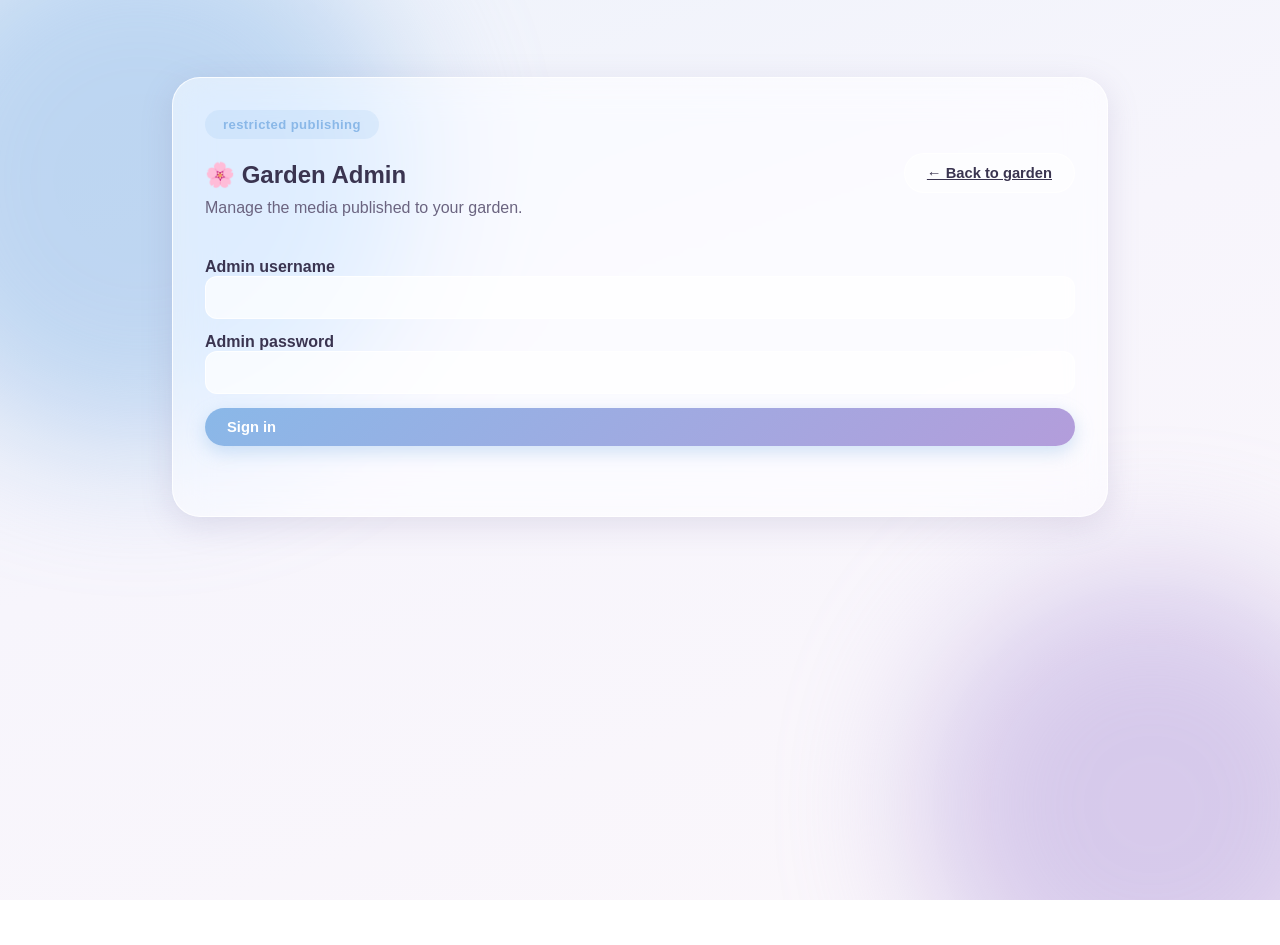
<file: admin/index.html>
<!doctype html>
<html lang="en">
<head>
<meta charset="utf-8">
<meta name="viewport" content="width=device-width,initial-scale=1">
<title>Garden Admin · Mahiru Memory Garden</title>
<link rel="stylesheet" href="../style.css">

<style>
.admin-wrap{width:min(1000px,calc(100% - 28px));margin:5vh auto 4rem}
.admin-card{padding:clamp(18px,4vw,32px);margin-bottom:20px}
.admin-card h1{margin-bottom:.35rem}
.admin-form{display:grid;gap:14px;margin-top:22px}
.admin-form label{font-weight:800}
.admin-form input,.admin-form textarea,.admin-form select{
 width:100%;padding:13px 14px;border:1px solid var(--glass-border);
 border-radius:12px;background:var(--glass-bg-strong);color:var(--ink)
}
.admin-form input[type=file]{padding:10px}
.admin-grid{display:grid;grid-template-columns:1fr 1fr;gap:14px}
.admin-status{min-height:24px;color:var(--ink-soft);overflow-wrap:anywhere}
.admin-panel[hidden],#loginPanel[hidden],#explorerPanel[hidden]{display:none}
.admin-top{display:flex;justify-content:space-between;align-items:center;gap:12px;flex-wrap:wrap}
.admin-foot{margin-top:20px;font-size:.9rem;color:var(--ink-soft)}
.explorer-toolbar{display:flex;gap:10px;align-items:center;flex-wrap:wrap;margin:18px 0}
.explorer-toolbar select{padding:10px;border-radius:10px;max-width:100%;background:var(--glass-bg-strong);color:var(--ink);border:1px solid var(--glass-border)}
.media-grid{display:grid;grid-template-columns:repeat(auto-fill,minmax(175px,1fr));gap:14px}
.media-card{min-width:0;padding:10px;border:1px solid var(--glass-border);border-radius:14px;background:var(--glass-bg-strong)}
.media-preview{width:100%;aspect-ratio:1/1;object-fit:cover;display:block;border-radius:9px;background:var(--glass-bg)}
.media-preview img{width:100%;height:100%;object-fit:cover;border-radius:9px}
.media-preview audio{width:100%;max-width:100%}
.media-details h3{font-size:1rem;overflow-wrap:anywhere;margin:10px 0 4px}
.media-details p{font-size:.85rem;color:var(--ink-soft);overflow-wrap:anywhere;margin:4px 0}
.media-actions{display:flex;gap:8px;flex-wrap:wrap;margin-top:10px}
.media-actions .btn{padding:8px 10px}
.media-actions a{color:var(--ink)}
.media-empty{padding:20px 0;color:var(--ink-soft)}
.danger-btn{border:1px solid #c44;color:#c44;background:transparent;border-radius:10px;cursor:pointer;padding:8px 10px}
.danger-btn:disabled{opacity:.5;cursor:wait}
@media(max-width:560px){
 .admin-grid{grid-template-columns:1fr}
 .admin-wrap{margin-top:20px}
 .media-grid{grid-template-columns:repeat(2,minmax(0,1fr))}
}
</style>
</head>

<body>
<div class="sky" aria-hidden="true">
 <div class="sky-glow sky-glow--one"></div>
 <div class="sky-glow sky-glow--two"></div>
</div>

<main class="admin-wrap">
<section class="glass admin-card">
 <div class="admin-top">
  <div>
   <div class="hero-badge">restricted publishing</div>
   <h1>🌸 Garden Admin</h1>
   <p>Manage the media published to your garden.</p>
  </div>
  <a class="btn btn-ghost" href="../">← Back to garden</a>
 </div>

 <div id="loginPanel">
  <form id="loginForm" class="admin-form">
   <label>Admin username
    <input id="username" autocomplete="username" required maxlength="80">
   </label>
   <label>Admin password
    <input id="password" type="password" autocomplete="current-password" required>
   </label>
   <button class="btn btn-primary" type="submit">Sign in</button>
   <div id="loginStatus" class="admin-status" role="status" aria-live="polite"></div>
  </form>
 </div>

 <div id="adminPanel" class="admin-panel" hidden>
  <div class="admin-top">
   <h2>Publish media</h2>
   <button id="logoutBtn" class="btn btn-ghost" type="button">Sign out</button>
  </div>

  <form id="uploadForm" class="admin-form">
   <div>
    <label for="mediaType">Media type</label>
    <select id="mediaType">
     <option value="images">Images</option>
     <option value="tracks">Music tracks</option>
    </select>
   </div>

   <div>
    <label for="files">Choose files</label>
    <input id="files" type="file" multiple required accept="image/*">
   </div>

   <div class="admin-grid">
    <label>Category (optional)
     <input id="category" maxlength="80" placeholder="Wallpapers, fan art…">
    </label>
    <label>Tags (optional)
     <input id="tags" maxlength="300" placeholder="mahiru, winter, episode 1">
    </label>
   </div>

   <button class="btn btn-primary" type="submit">Upload to garden</button>
   <div id="uploadStatus" class="admin-status" role="status" aria-live="polite"></div>
  </form>

  <p class="admin-foot">Admin access is required for publishing and deleting media.</p>
 </div>
</section>

<section id="explorerPanel" class="glass admin-card" hidden>
 <div class="admin-top">
  <div>
   <h2>🖼️ Media Explorer</h2>
   <p>Browse uploaded images and music stored in the garden.</p>
  </div>
  <button id="refreshMediaBtn" class="btn btn-ghost" type="button">↻ Refresh</button>
 </div>

 <div class="explorer-toolbar">
  <label for="mediaFilter">Show:</label>
  <select id="mediaFilter">
   <option value="all">All media</option>
   <option value="images">Images</option>
   <option value="audio">Music</option>
  </select>
  <span id="mediaCount" class="media-meta">0 items</span>
 </div>

 <div id="mediaStatus" class="admin-status" role="status" aria-live="polite"></div>
 <div id="mediaGrid" class="media-grid"></div>
 <p id="mediaEmpty" class="media-empty" hidden>No media found for this filter.</p>

 <p class="admin-foot">Deleting removes the selected item from backend storage. This cannot be undone.</p>
</section>
</main>

<script src="../config.js"></script>
<script src="admin.js"></script>
</body>
</html>
</file>
<file: style.css>
/* ==========================================================================
   Mahiru Memory Garden — Stylesheet
   Soft White / Sky Blue / Light Purple glassmorphism, anime-inspired
   ========================================================================== */

:root {
  --bg-0: #eef3fb;
  --bg-1: #f7f5fc;
  --bg-2: #fbf7fb;
  --ink: #3a3450;
  --ink-soft: #6b6480;
  --ink-faint: #a29cb8;
  --sky: #8ab8e8;
  --purple: #b39ddb;
  --pink: #f0a8c4;
  --accent: #8ab8e8;
  --accent-rgb: 138, 184, 232;
  --glass-bg: rgba(255, 255, 255, 0.55);
  --glass-bg-strong: rgba(255, 255, 255, 0.72);
  --glass-border: rgba(255, 255, 255, 0.8);
  --glass-shadow: 0 8px 32px rgba(120, 110, 160, 0.18);
  --radius-lg: 28px;
  --radius-md: 18px;
  --radius-sm: 12px;
  --blur: 18px;
  --anim-speed: 1;
  --ease: cubic-bezier(0.22, 1, 0.36, 1);
  --font-display: 'Quicksand', 'Segoe UI', sans-serif;
  --font-body: 'Nunito', 'Segoe UI', sans-serif;
}

[data-theme="dark"] {
  --bg-0: #14131f;
  --bg-1: #191826;
  --bg-2: #1d1b2c;
  --ink: #f1eefc;
  --ink-soft: #c6c1dc;
  --ink-faint: #837ba0;
  --glass-bg: rgba(30, 27, 46, 0.55);
  --glass-bg-strong: rgba(35, 32, 53, 0.75);
  --glass-border: rgba(255, 255, 255, 0.12);
  --glass-shadow: 0 8px 32px rgba(0, 0, 0, 0.4);
}

* { box-sizing: border-box; }
html { scroll-behavior: smooth; }

body {
  margin: 0;
  font-family: var(--font-body);
  color: var(--ink);
  background: linear-gradient(160deg, var(--bg-0), var(--bg-1) 45%, var(--bg-2));
  background-attachment: fixed;
  min-height: 100vh;
  overflow-x: hidden;
  transition: background 0.6s var(--ease), color 0.4s var(--ease);
}

h1, h2, h3, h4 { font-family: var(--font-display); font-weight: 700; margin: 0 0 0.4em; color: var(--ink); }
p { line-height: 1.6; color: var(--ink-soft); margin: 0 0 1em; }
a { color: inherit; }
button, input, select, textarea { font-family: var(--font-body); }
:focus-visible { outline: 2px solid var(--accent); outline-offset: 2px; }

/* ---------- Glass utility ---------- */
.glass {
  background: var(--glass-bg);
  border: 1px solid var(--glass-border);
  border-radius: var(--radius-lg);
  backdrop-filter: blur(var(--blur)) saturate(140%);
  -webkit-backdrop-filter: blur(var(--blur)) saturate(140%);
  box-shadow: var(--glass-shadow);
}

/* ---------- Ambient background layers ---------- */
.sky { position: fixed; inset: 0; z-index: -3; overflow: hidden; }
.sky-glow {
  position: absolute; border-radius: 50%; filter: blur(70px); opacity: 0.5;
  animation: driftGlow calc(24s / var(--anim-speed)) ease-in-out infinite alternate;
}
.sky-glow--one { width: 42vw; height: 42vw; top: -10%; left: -10%; background: var(--sky); }
.sky-glow--two { width: 36vw; height: 36vw; bottom: -15%; right: -8%; background: var(--purple); animation-delay: -6s; }
.sky-glow--three { width: 26vw; height: 26vw; top: 40%; left: 55%; background: var(--pink); animation-delay: -12s; }

@keyframes driftGlow {
  0% { transform: translate(0, 0) scale(1); }
  100% { transform: translate(6%, 4%) scale(1.12); }
}

#sakuraCanvas { position: fixed; inset: 0; z-index: 5; pointer-events: none; opacity: 0.95; }

.particle-field { position: fixed; inset: 0; z-index: -2; pointer-events: none; overflow: hidden; }
.particle {
  position: absolute; border-radius: 50%; background: rgba(255,255,255,0.5);
  animation: floatUp linear infinite;
}
@keyframes floatUp {
  0% { transform: translateY(10vh) translateX(0); opacity: 0; }
  10% { opacity: 0.7; }
  90% { opacity: 0.5; }
  100% { transform: translateY(-110vh) translateX(20px); opacity: 0; }
}

/* ==========================================================================
   Top navigation
   ========================================================================== */
.topbar {
  position: sticky; top: 0; z-index: 40;
  display: flex; align-items: center; gap: 24px;
  padding: 14px 32px;
  background: var(--glass-bg-strong);
  backdrop-filter: blur(20px) saturate(150%);
  -webkit-backdrop-filter: blur(20px) saturate(150%);
  border-bottom: 1px solid var(--glass-border);
}

.brand { display: flex; align-items: center; gap: 8px; background: none; border: none; cursor: pointer; padding: 4px; }
.brand-mark { font-size: 1.5rem; color: var(--accent); animation: spinPetal calc(6s / var(--anim-speed)) linear infinite; display: inline-block; }
@keyframes spinPetal { from { transform: rotate(0deg); } to { transform: rotate(360deg); } }
.brand-text { font-family: var(--font-display); font-weight: 700; font-size: 1.15rem; color: var(--ink); }
.brand-text em { font-style: normal; color: var(--accent); }

.tabs { display: flex; gap: 4px; flex: 1; }
.tab {
  background: none; border: none; padding: 9px 16px; border-radius: 999px;
  color: var(--ink-soft); font-weight: 600; font-size: 0.92rem; cursor: pointer;
  transition: all 0.25s var(--ease);
  white-space: nowrap;
}
.tab:hover { background: rgba(var(--accent-rgb), 0.14); color: var(--ink); }
.tab.active { background: var(--accent); color: #fff; box-shadow: 0 4px 14px rgba(var(--accent-rgb), 0.4); }

.topbar-actions { display: flex; align-items: center; gap: 10px; }
.search-wrap { position: relative; }
.search-wrap input {
  border: 1px solid var(--glass-border); background: rgba(255,255,255,0.5);
  border-radius: 999px; padding: 9px 16px 9px 34px; width: 220px; font-size: 0.88rem;
  color: var(--ink);
}
[data-theme="dark"] .search-wrap input { background: rgba(255,255,255,0.06); }
.search-icon { position: absolute; left: 12px; top: 50%; transform: translateY(-50%); color: var(--ink-faint); }

.icon-btn {
  width: 38px; height: 38px; border-radius: 50%; border: 1px solid var(--glass-border);
  background: rgba(255,255,255,0.5); color: var(--ink); font-size: 1rem; cursor: pointer;
  display: flex; align-items: center; justify-content: center;
  transition: transform 0.2s var(--ease), background 0.2s;
}
.icon-btn:hover { transform: scale(1.08); background: var(--accent); color: #fff; }
.icon-btn-lg { width: 52px; height: 52px; font-size: 1.3rem; }

.hamburger { display: none; background: none; border: none; font-size: 1.4rem; cursor: pointer; color: var(--ink); }

.mobile-drawer {
  display: none; flex-direction: column; position: fixed; top: 62px; right: 12px; z-index: 50;
  background: var(--glass-bg-strong); backdrop-filter: blur(20px); border: 1px solid var(--glass-border);
  border-radius: var(--radius-md); padding: 10px; gap: 4px; box-shadow: var(--glass-shadow);
  transform: translateY(-10px); opacity: 0; pointer-events: none; transition: all 0.25s var(--ease);
}
.mobile-drawer.open { transform: translateY(0); opacity: 1; pointer-events: auto; }
.mobile-drawer .tab { text-align: left; }

/* ==========================================================================
   Pages
   ========================================================================== */
main { position: relative; z-index: 1; max-width: 1280px; margin: 0 auto; padding: 32px; }
.page { display: none; animation: pageIn calc(0.5s / var(--anim-speed)) var(--ease); }
.page.active { display: block; }
@keyframes pageIn { from { opacity: 0; transform: translateY(14px); } to { opacity: 1; transform: translateY(0); } }

.page-head { display: flex; align-items: center; justify-content: space-between; margin-bottom: 24px; flex-wrap: wrap; gap: 12px; }
.page-head h1 { font-size: 2rem; }

/* ---------- Hero ---------- */
.hero { text-align: center; padding: 72px 16px 48px; max-width: 820px; margin: 0 auto; }
.hero-badge {
  display: inline-block; padding: 7px 18px; border-radius: 999px; font-size: 0.82rem; font-weight: 600;
  background: rgba(var(--accent-rgb), 0.16); color: var(--accent); margin-bottom: 22px;
  letter-spacing: 0.03em;
  animation: fadeSlideDown calc(0.8s / var(--anim-speed)) var(--ease);
}
.hero-title {
  font-size: clamp(2.2rem, 5vw, 3.6rem); line-height: 1.15; margin-bottom: 20px;
  animation: fadeSlideUp calc(0.9s / var(--anim-speed)) var(--ease);
}
.accent-word {
  background: linear-gradient(120deg, var(--sky), var(--purple), var(--pink));
  background-size: 200% auto; -webkit-background-clip: text; background-clip: text; color: transparent;
  animation: gradientShift calc(6s / var(--anim-speed)) ease-in-out infinite;
}
@keyframes gradientShift { 0%,100% { background-position: 0% 50%; } 50% { background-position: 100% 50%; } }

.hero-sub { font-size: 1.05rem; max-width: 560px; margin: 0 auto 32px; animation: fadeSlideUp calc(1.1s / var(--anim-speed)) var(--ease); }
.hero-actions { display: flex; gap: 14px; justify-content: center; flex-wrap: wrap; margin-bottom: 44px; animation: fadeSlideUp calc(1.3s / var(--anim-speed)) var(--ease); }

.hero-stats { display: flex; gap: 14px; justify-content: center; flex-wrap: wrap; }
.hero-stat { padding: 16px 26px; border-radius: var(--radius-md); min-width: 110px; text-align: center; }
.hs-num { display: block; font-family: var(--font-display); font-size: 1.6rem; font-weight: 700; color: var(--accent); }
.hs-label { font-size: 0.78rem; color: var(--ink-soft); text-transform: uppercase; letter-spacing: 0.05em; }

@keyframes fadeSlideDown { from { opacity: 0; transform: translateY(-16px);} to { opacity: 1; transform: translateY(0);} }
@keyframes fadeSlideUp { from { opacity: 0; transform: translateY(16px);} to { opacity: 1; transform: translateY(0);} }

/* ---------- Buttons ---------- */
.btn {
  border: none; cursor: pointer; font-weight: 700; border-radius: 999px; padding: 11px 22px;
  font-size: 0.92rem; display: inline-flex; align-items: center; gap: 8px; position: relative; overflow: hidden;
  transition: transform 0.2s var(--ease), box-shadow 0.2s var(--ease), background 0.2s;
}
.btn:active { transform: scale(0.96); }
.btn-primary { background: linear-gradient(135deg, var(--sky), var(--purple)); color: #fff; box-shadow: 0 6px 18px rgba(var(--accent-rgb), 0.4); }
.btn-primary:hover { box-shadow: 0 8px 24px rgba(var(--accent-rgb), 0.55); transform: translateY(-2px); }
.btn-ghost { background: rgba(255,255,255,0.5); color: var(--ink); border: 1px solid var(--glass-border); }
[data-theme="dark"] .btn-ghost { background: rgba(255,255,255,0.08); }
.btn-ghost:hover { background: rgba(var(--accent-rgb), 0.16); }
.btn-text { background: none; color: var(--accent); padding: 6px 8px; }
.btn-danger { background: #f47c8c; color: #fff; }
.btn-danger:hover { background: #e85f72; }
.btn-lg { padding: 15px 30px; font-size: 1rem; }
.btn-icon { font-size: 1rem; }

.ripple { }
.ripple .ripple-circle {
  position: absolute; border-radius: 50%; background: rgba(255,255,255,0.6);
  transform: scale(0); animation: rippleAnim 0.6s ease-out;
  pointer-events: none;
}
@keyframes rippleAnim { to { transform: scale(3); opacity: 0; } }

/* ---------- Feature grid ---------- */
.feature-grid { display: grid; grid-template-columns: repeat(4, 1fr); gap: 20px; margin: 40px 0; }
.feature-card { padding: 26px; text-align: center; }
.feature-icon { font-size: 2rem; margin-bottom: 10px; }
.feature-card h3 { font-size: 1.05rem; }
.feature-card p { font-size: 0.88rem; }
.float-card { animation: floatCard 6s ease-in-out infinite; animation-delay: var(--delay, 0s); }
@keyframes floatCard { 0%,100% { transform: translateY(0); } 50% { transform: translateY(-10px); } }

/* ---------- Recent panel ---------- */
.recent-panel { padding: 26px; margin-bottom: 20px; }
.panel-header { display: flex; justify-content: space-between; align-items: center; margin-bottom: 16px; }
.panel-header h2 { margin: 0; font-size: 1.3rem; }
.recent-strip { display: flex; gap: 14px; overflow-x: auto; padding-bottom: 6px; }
.recent-thumb {
  flex: 0 0 auto; width: 150px; height: 110px; border-radius: var(--radius-sm); overflow: hidden;
  cursor: pointer; position: relative; box-shadow: 0 6px 16px rgba(120,110,160,0.2);
  transition: transform 0.25s var(--ease);
}
.recent-thumb:hover { transform: translateY(-4px) scale(1.03); }
.recent-thumb img { width: 100%; height: 100%; object-fit: cover; }
.empty-hint { color: var(--ink-faint); font-style: italic; font-size: 0.9rem; }

/* ==========================================================================
   Filter bar
   ========================================================================== */
.filter-bar { display: flex; gap: 10px; flex-wrap: wrap; padding: 14px 18px; margin-bottom: 22px; align-items: center; }
.filter-bar select, .filter-bar input {
  border: 1px solid var(--glass-border); background: rgba(255,255,255,0.6); border-radius: 999px;
  padding: 8px 14px; font-size: 0.85rem; color: var(--ink);
}
[data-theme="dark"] .filter-bar select, [data-theme="dark"] .filter-bar input { background: rgba(255,255,255,0.07); }

/* ==========================================================================
   Masonry Gallery
   ========================================================================== */
.masonry { column-count: 4; column-gap: 18px; }
@media (max-width: 1100px) { .masonry { column-count: 3; } }
@media (max-width: 760px) { .masonry { column-count: 2; } }
@media (max-width: 480px) { .masonry { column-count: 1; } }

.gcard {
  break-inside: avoid; margin-bottom: 18px; border-radius: var(--radius-md); overflow: hidden;
  position: relative; cursor: pointer; box-shadow: 0 8px 22px rgba(120,110,160,0.18);
  background: var(--glass-bg); border: 1px solid var(--glass-border);
  transition: transform 0.35s var(--ease), box-shadow 0.35s var(--ease);
  animation: cardIn 0.5s var(--ease) backwards;
}
.gcard:hover { transform: translateY(-6px); box-shadow: 0 16px 36px rgba(120,110,160,0.3); }
.gcard img { width: 100%; display: block; transition: transform 0.5s var(--ease); }
.gcard:hover img { transform: scale(1.06); }
@keyframes cardIn { from { opacity: 0; transform: translateY(24px); } to { opacity: 1; transform: translateY(0); } }

.gcard-overlay {
  position: absolute; inset: auto 0 0 0; padding: 14px 12px 10px;
  background: linear-gradient(to top, rgba(20,15,35,0.75), transparent);
  color: #fff; opacity: 0; transform: translateY(8px); transition: all 0.3s var(--ease);
}
.gcard:hover .gcard-overlay { opacity: 1; transform: translateY(0); }
.gcard-title { font-weight: 700; font-size: 0.9rem; margin-bottom: 2px; }
.gcard-meta { font-size: 0.72rem; opacity: 0.85; }

.gcard-fav {
  position: absolute; top: 10px; right: 10px; width: 34px; height: 34px; border-radius: 50%;
  background: rgba(255,255,255,0.85); border: none; cursor: pointer; font-size: 1rem;
  display: flex; align-items: center; justify-content: center; color: #e0708c;
  transition: transform 0.2s var(--ease);
}
.gcard-fav:hover { transform: scale(1.15); }
.gcard-fav.active { background: #f47c8c; color: #fff; }

.gcard-rating { position: absolute; top: 10px; left: 10px; background: rgba(0,0,0,0.45); color: #ffd77a; font-size: 0.72rem; padding: 3px 8px; border-radius: 999px; }

.skeleton {
  break-inside: avoid; margin-bottom: 18px; border-radius: var(--radius-md); height: 220px;
  background: linear-gradient(100deg, rgba(255,255,255,0.3) 30%, rgba(255,255,255,0.6) 50%, rgba(255,255,255,0.3) 70%);
  background-size: 200% 100%; animation: shimmer 1.4s ease-in-out infinite;
}
@keyframes shimmer { from { background-position: 200% 0; } to { background-position: -200% 0; } }

.empty-state { text-align: center; padding: 70px 20px; color: var(--ink-faint); }
.empty-icon { font-size: 2.6rem; margin-bottom: 10px; }
.load-sentinel { height: 40px; }

/* ==========================================================================
   Albums
   ========================================================================== */
.album-grid { display: grid; grid-template-columns: repeat(auto-fill, minmax(240px, 1fr)); gap: 20px; }
.acard { border-radius: var(--radius-md); overflow: hidden; cursor: pointer; position: relative;
  box-shadow: 0 8px 22px rgba(120,110,160,0.18); transition: transform 0.3s var(--ease); }
.acard:hover { transform: translateY(-5px); }
.acard-cover { height: 150px; background: linear-gradient(135deg, var(--sky), var(--purple)); display: flex; align-items: center; justify-content: center; overflow: hidden; }
.acard-cover img { width: 100%; height: 100%; object-fit: cover; }
.acard-cover-icon { font-size: 2.4rem; color: #fff; opacity: 0.85; }
.acard-body { padding: 14px 16px; background: var(--glass-bg); border: 1px solid var(--glass-border); border-top: none; }
.acard-body h4 { margin: 0 0 4px; font-size: 1rem; }
.acard-body p { margin: 0; font-size: 0.78rem; color: var(--ink-faint); }
.acard-actions { display: flex; gap: 6px; margin-top: 10px; }
.acard-actions button { flex: 1; font-size: 0.75rem; padding: 6px 8px; border-radius: 8px; border: 1px solid var(--glass-border); background: rgba(255,255,255,0.5); cursor: pointer; color: var(--ink-soft); }
[data-theme="dark"] .acard-actions button { background: rgba(255,255,255,0.06); }

/* ==========================================================================
   Music
   ========================================================================== */
.music-layout { display: grid; grid-template-columns: 1.3fr 1fr; gap: 24px; }
@media (max-width: 900px) { .music-layout { grid-template-columns: 1fr; } }

.visualizer-card { padding: 26px; text-align: center; position: relative; }
#visualizerCanvas { width: 100%; height: 90px; display: block; margin-bottom: 14px; border-radius: var(--radius-sm); }
.now-playing { display: flex; align-items: center; gap: 14px; margin-bottom: 18px; text-align: left; }
.np-art {
  width: 64px; height: 64px; border-radius: 16px; background: linear-gradient(135deg, var(--sky), var(--purple));
  display: flex; align-items: center; justify-content: center; font-size: 1.6rem; color: #fff; flex: 0 0 auto;
  animation: gentleSpin 8s linear infinite;
}
@keyframes gentleSpin { from { transform: rotate(0);} to { transform: rotate(360deg);} }
.np-title { font-weight: 700; }
.np-sub { font-size: 0.82rem; color: var(--ink-faint); }
.progress-row { display: flex; align-items: center; gap: 10px; margin-bottom: 14px; }
.progress-row input[type=range] { flex: 1; }
.time { font-size: 0.75rem; color: var(--ink-faint); min-width: 34px; }
.player-controls { display: flex; align-items: center; justify-content: center; gap: 14px; margin-bottom: 14px; }
.volume-row { display: flex; align-items: center; gap: 10px; justify-content: center; }
.volume-row input[type=range] { width: 140px; }

input[type=range] {
  -webkit-appearance: none; height: 5px; border-radius: 999px; background: rgba(var(--accent-rgb),0.25); outline: none;
}
input[type=range]::-webkit-slider-thumb {
  -webkit-appearance: none; width: 15px; height: 15px; border-radius: 50%; background: var(--accent);
  box-shadow: 0 2px 6px rgba(0,0,0,0.25); cursor: pointer;
}

.playlist-card { padding: 22px; max-height: 480px; display: flex; flex-direction: column; }
.playlist { list-style: none; margin: 0; padding: 0; overflow-y: auto; }
.playlist-item {
  display: flex; align-items: center; gap: 10px; padding: 10px; border-radius: var(--radius-sm);
  cursor: pointer; transition: background 0.2s;
}
.playlist-item:hover { background: rgba(var(--accent-rgb), 0.12); }
.playlist-item.playing { background: rgba(var(--accent-rgb), 0.22); }
.pl-idx { width: 20px; text-align: center; font-size: 0.8rem; color: var(--ink-faint); }
.pl-name { flex: 1; font-size: 0.88rem; font-weight: 600; overflow: hidden; text-overflow: ellipsis; white-space: nowrap; }
.pl-remove { background: none; border: none; color: var(--ink-faint); cursor: pointer; font-size: 0.9rem; }
.pl-remove:hover { color: #e85f72; }

/* Mini floating player */
.mini-player {
  position: fixed; bottom: 20px; right: 20px; z-index: 45; display: flex; align-items: center; gap: 12px;
  padding: 10px 14px; border-radius: 999px; width: 300px; animation: fadeSlideUp 0.4s var(--ease);
}
.mini-art { width: 38px; height: 38px; border-radius: 50%; background: linear-gradient(135deg, var(--sky), var(--purple)); display: flex; align-items: center; justify-content: center; color: #fff; animation: gentleSpin 8s linear infinite; flex: 0 0 auto; }
.mini-info { flex: 1; min-width: 0; }
.mini-title { font-size: 0.8rem; font-weight: 700; white-space: nowrap; overflow: hidden; text-overflow: ellipsis; }
.mini-bar { height: 3px; background: rgba(var(--accent-rgb), 0.25); border-radius: 999px; margin-top: 4px; }
.mini-bar-fill { height: 100%; width: 0%; background: var(--accent); border-radius: 999px; }

/* ==========================================================================
   Statistics
   ========================================================================== */
.stats-grid { display: grid; grid-template-columns: repeat(auto-fit, minmax(200px, 1fr)); gap: 18px; }
.stat-card { padding: 22px; text-align: center; }
.stat-card .stat-num { display: block; font-family: var(--font-display); font-size: 2rem; font-weight: 700; color: var(--accent); }
.stat-card .stat-label { font-size: 0.82rem; color: var(--ink-soft); }

/* ==========================================================================
   Settings
   ========================================================================== */
.settings-grid { display: grid; grid-template-columns: repeat(2, 1fr); gap: 20px; }
@media (max-width: 800px) { .settings-grid { grid-template-columns: 1fr; } }
.settings-card { padding: 24px; }
.setting-row { display: flex; align-items: center; justify-content: space-between; gap: 14px; margin-bottom: 16px; }
.setting-row label { font-weight: 600; font-size: 0.9rem; }
.setting-row input[type=range] { width: 150px; }
.settings-note { font-size: 0.85rem; }
.settings-btn-row { display: flex; gap: 10px; flex-wrap: wrap; }

.segmented { display: flex; background: rgba(var(--accent-rgb), 0.12); border-radius: 999px; padding: 3px; }
.segmented button { border: none; background: none; padding: 6px 14px; border-radius: 999px; cursor: pointer; font-size: 0.8rem; font-weight: 700; color: var(--ink-soft); }
.segmented button.active { background: var(--accent); color: #fff; }

.swatches { display: flex; gap: 8px; }
.swatch { width: 26px; height: 26px; border-radius: 50%; border: 2px solid transparent; background: var(--sw); cursor: pointer; }
.swatch.active { border-color: var(--ink); transform: scale(1.15); }

.switch { position: relative; display: inline-block; width: 44px; height: 24px; }
.switch input { opacity: 0; width: 0; height: 0; }
.slider-toggle { position: absolute; inset: 0; background: rgba(var(--accent-rgb), 0.3); border-radius: 999px; cursor: pointer; transition: 0.3s; }
.slider-toggle::before { content: ""; position: absolute; width: 18px; height: 18px; left: 3px; top: 3px; background: #fff; border-radius: 50%; transition: 0.3s; }
.switch input:checked + .slider-toggle { background: var(--accent); }
.switch input:checked + .slider-toggle::before { transform: translateX(20px); }

/* ==========================================================================
   About
   ========================================================================== */
.about-card { max-width: 640px; margin: 0 auto; padding: 44px; text-align: center; }
.about-mark { font-size: 2.4rem; color: var(--accent); margin-bottom: 10px; }
.version-line { font-size: 0.9rem; }
.credits-line { font-size: 0.85rem; color: var(--ink-faint); }

/* ==========================================================================
   Modals
   ========================================================================== */
.modal-overlay {
  position: fixed; inset: 0; z-index: 100; display: flex; align-items: center; justify-content: center;
  background: rgba(30, 25, 45, 0.35); backdrop-filter: blur(6px);
  opacity: 0; pointer-events: none; transition: opacity 0.3s var(--ease);
  padding: 20px;
}
.modal-overlay.open { opacity: 1; pointer-events: auto; }
.modal {
  width: 100%; max-width: 560px; max-height: 85vh; overflow-y: auto; padding: 30px;
  transform: scale(0.92) translateY(10px); transition: transform 0.35s var(--ease);
  position: relative;
}
.modal-overlay.open .modal { transform: scale(1) translateY(0); }
.modal-sm { max-width: 400px; }
.modal-close { position: absolute; top: 16px; right: 16px; background: none; border: none; font-size: 1.1rem; cursor: pointer; color: var(--ink-faint); }
.modal-actions { display: flex; justify-content: flex-end; gap: 10px; margin-top: 20px; }

.dropzone {
  border: 2px dashed rgba(var(--accent-rgb), 0.45); border-radius: var(--radius-md); padding: 34px 20px;
  text-align: center; cursor: pointer; transition: background 0.2s, border-color 0.2s;
}
.dropzone:hover, .dropzone.dragover { background: rgba(var(--accent-rgb), 0.1); border-color: var(--accent); }
.dz-icon { font-size: 1.8rem; color: var(--accent); margin-bottom: 8px; }
.dropzone p { font-size: 0.85rem; margin: 0; }
kbd { background: rgba(0,0,0,0.08); border-radius: 4px; padding: 1px 6px; font-size: 0.78rem; }

.upload-preview-grid { display: grid; grid-template-columns: repeat(auto-fill, minmax(90px, 1fr)); gap: 10px; margin-top: 16px; }
.upv-item { position: relative; border-radius: 10px; overflow: hidden; height: 90px; }
.upv-item img { width: 100%; height: 100%; object-fit: cover; }
.upv-remove { position: absolute; top: 3px; right: 3px; background: rgba(0,0,0,0.5); color: #fff; border: none; border-radius: 50%; width: 20px; height: 20px; font-size: 0.7rem; cursor: pointer; }

.upload-preview-list { list-style: none; margin: 14px 0 0; padding: 0; max-height: 200px; overflow-y: auto; }
.upload-preview-list li { display: flex; justify-content: space-between; align-items: center; padding: 8px 10px; border-radius: 8px; font-size: 0.85rem; }
.upload-preview-list li:nth-child(odd) { background: rgba(var(--accent-rgb), 0.07); }

.field-label { display: block; font-size: 0.78rem; font-weight: 700; color: var(--ink-soft); margin: 14px 0 6px; text-transform: uppercase; letter-spacing: 0.04em; }
.text-field {
  width: 100%; border: 1px solid var(--glass-border); background: rgba(255,255,255,0.6);
  border-radius: var(--radius-sm); padding: 10px 14px; font-size: 0.9rem; color: var(--ink); resize: vertical;
}
[data-theme="dark"] .text-field { background: rgba(255,255,255,0.07); }

/* ---------- Lightbox ---------- */
.lightbox-overlay { background: rgba(15, 12, 25, 0.75); flex-direction: row; align-items: stretch; }
.lb-close { position: fixed; top: 20px; right: 20px; z-index: 110; background: rgba(255,255,255,0.15); border: none; color: #fff; width: 40px; height: 40px; border-radius: 50%; font-size: 1.1rem; cursor: pointer; }
.lb-nav { position: fixed; top: 50%; transform: translateY(-50%); background: rgba(255,255,255,0.15); border: none; color: #fff; width: 48px; height: 48px; border-radius: 50%; font-size: 1.6rem; cursor: pointer; z-index: 110; }
.lb-prev { left: 20px; } .lb-next { right: 340px; }
@media (max-width: 900px) { .lb-next { right: 20px; } }
.lightbox-stage { flex: 1; display: flex; align-items: center; justify-content: center; padding: 40px; }
.lightbox-stage img { max-width: 100%; max-height: 84vh; border-radius: 14px; box-shadow: 0 20px 60px rgba(0,0,0,0.5); animation: fadeSlideUp 0.3s var(--ease); }
.lb-panel { width: 320px; flex: 0 0 auto; margin: 20px 20px 20px 0; padding: 22px; overflow: hidden; display: flex; }
@media (max-width: 900px) { .lb-panel { display: none; } }
.lb-panel-scroll { overflow-y: auto; width: 100%; }
.lb-title-row { display: flex; gap: 8px; align-items: center; }
.lb-title-input { flex: 1; background: none; border: none; border-bottom: 2px solid rgba(var(--accent-rgb),0.3); font-family: var(--font-display); font-weight: 700; font-size: 1.1rem; color: var(--ink); padding: 4px 0; }
.lb-rating { margin: 14px 0; font-size: 1.3rem; color: rgba(var(--accent-rgb), 0.3); cursor: pointer; }
.lb-rating span.filled { color: #ffb84d; }
.lb-meta { font-size: 0.78rem; color: var(--ink-faint); margin-top: 14px; line-height: 1.8; }

/* ==========================================================================
   Toasts
   ========================================================================== */
.toast-stack { position: fixed; top: 20px; left: 50%; transform: translateX(-50%); z-index: 200; display: flex; flex-direction: column; gap: 8px; align-items: center; }
.toast {
  padding: 11px 20px; border-radius: 999px; font-size: 0.85rem; font-weight: 600; color: var(--ink);
  animation: toastIn 0.3s var(--ease), toastOut 0.3s var(--ease) 2.4s forwards;
}
@keyframes toastIn { from { opacity: 0; transform: translateY(-14px);} to { opacity: 1; transform: translateY(0);} }
@keyframes toastOut { to { opacity: 0; transform: translateY(-14px);} }

/* ==========================================================================
   Angel Mode
   ========================================================================== */
body.angel-mode .sky-glow { filter: blur(90px) brightness(1.3); opacity: 0.7; }
body.angel-mode .glass { box-shadow: 0 0 40px rgba(var(--accent-rgb), 0.35), var(--glass-shadow); }
body.angel-mode .brand-mark { text-shadow: 0 0 12px var(--accent); }

.angel-quote {
  position: fixed; bottom: 100px; left: 50%; transform: translateX(-50%) translateY(20px);
  background: var(--glass-bg-strong); border: 1px solid var(--glass-border); backdrop-filter: blur(20px);
  padding: 16px 26px; border-radius: 999px; font-family: var(--font-display); font-weight: 600;
  color: var(--ink); box-shadow: 0 10px 30px rgba(var(--accent-rgb), 0.3); z-index: 150;
  opacity: 0; pointer-events: none; transition: all 0.6s var(--ease); text-align: center; max-width: 90vw;
}
.angel-quote.show { opacity: 1; transform: translateX(-50%) translateY(0); }

/* ==========================================================================
   Footer
   ========================================================================== */
.site-footer { position: relative; z-index: 1; margin-top: 40px; padding: 30px 20px; text-align: center; }
.footer-inner { max-width: 700px; margin: 0 auto; }
.footer-brand { font-family: var(--font-display); font-weight: 700; color: var(--accent); margin-bottom: 8px; }
.footer-icons { display: flex; gap: 16px; justify-content: center; font-size: 1.1rem; margin-bottom: 8px; }
.footer-icons span { animation: floatCard 4s ease-in-out infinite; }
.footer-icons span:nth-child(2) { animation-delay: 1s; }
.footer-icons span:nth-child(3) { animation-delay: 2s; }
.footer-meta { font-size: 0.75rem; color: var(--ink-faint); }

/* ==========================================================================
   Responsive
   ========================================================================== */
@media (max-width: 980px) {
  .tabs { display: none; }
  .hamburger { display: block; }
  .mobile-drawer { display: flex; }
  .search-wrap input { width: 140px; }
  .feature-grid { grid-template-columns: repeat(2, 1fr); }
}
@media (max-width: 600px) {
  .topbar { padding: 12px 16px; gap: 12px; }
  .brand-text { display: none; }
  main { padding: 20px 16px; }
  .feature-grid { grid-template-columns: 1fr; }
  .hero { padding: 48px 8px 30px; }
  .search-wrap { display: none; }
  .mini-player { width: calc(100% - 32px); right: 16px; left: 16px; }
  .lb-prev { left: 8px; } .lb-nav { width: 38px; height: 38px; font-size: 1.3rem; }
}

@media (prefers-reduced-motion: reduce) {
  *, *::before, *::after { animation-duration: 0.01ms !important; animation-iteration-count: 1 !important; transition-duration: 0.01ms !important; }
}

/* ============ DRIVE FOLDER EMBED PANEL ============ */
.drive-panel {
  padding: 18px 20px;
  margin-bottom: 16px;
}
.drive-panel-head {
  display: flex;
  align-items: center;
  justify-content: space-between;
}
.drive-panel-head h3 {
  margin: 0;
  font-family: "Quicksand", sans-serif;
}
.drive-panel-body {
  margin-top: 10px;
}
.drive-panel-body.collapsed {
  display: none;
}
.drive-input-row {
  display: flex;
  gap: 8px;
  flex-wrap: wrap;
  margin: 8px 0 14px;
}
.drive-input-row .text-field {
  flex: 1 1 260px;
}
.drive-embed {
  width: 100%;
  height: 480px;
  border: none;
  border-radius: 14px;
  box-shadow: var(--glass-shadow, 0 2px 8px rgba(0,0,0,0.2));
}


/* v2 admin-managed publishing and mobile polish */
.admin-entry { text-decoration: none; display: inline-flex; align-items: center; justify-content: center; }
.page-note { color: var(--ink-soft); font-size: .92rem; padding: .45rem .2rem; }
@media (prefers-reduced-motion: reduce) {
  *, *::before, *::after { animation-duration: .01ms !important; animation-iteration-count: 1 !important; scroll-behavior: auto !important; transition-duration: .01ms !important; }
  /* sakura stays visible; only CSS keyframe animations are shortened above */
  #particleField { opacity: 0.35; }
}


/* AI tools */
.ai-panel { padding: clamp(16px, 3vw, 28px); max-width: 920px; margin: 0 auto; }
.ai-notice { font-size: .86rem; color: var(--ink-soft); background: rgba(var(--accent-rgb), .09); border: 1px solid var(--glass-border); padding: 12px 14px; border-radius: 12px; margin-bottom: 16px; }
.ai-chat-messages { display: flex; flex-direction: column; gap: 12px; min-height: 180px; max-height: 52vh; overflow-y: auto; padding: 4px 2px 16px; }
.ai-message { max-width: 90%; border: 1px solid var(--glass-border); border-radius: 16px; padding: 12px 15px; overflow-wrap: anywhere; }
.ai-message p { margin-top: 5px; white-space: pre-wrap; line-height: 1.55; }
.ai-message.assistant { align-self: flex-start; background: var(--glass-bg-strong); }
.ai-message.user { align-self: flex-end; background: rgba(var(--accent-rgb), .14); }
.ai-chat-form { display: flex; gap: 10px; align-items: flex-end; }
.ai-chat-form textarea, .image-gen-form textarea, .image-gen-form select { width: 100%; border: 1px solid var(--glass-border); border-radius: 12px; padding: 12px; color: var(--ink); background: var(--glass-bg-strong); font: inherit; resize: vertical; }
.ai-chat-form textarea { flex: 1; min-height: 54px; }
.ai-status { min-height: 1.4em; color: var(--ink-soft); font-size: .9rem; margin-top: 10px; }
.image-gen-form { display: grid; gap: 12px; }
.image-gen-form label { font-weight: 700; }
.image-gen-options { display: grid; grid-template-columns: auto minmax(130px, 1fr) auto minmax(100px, .5fr); gap: 10px; align-items: center; }
.generated-image-grid { display: grid; grid-template-columns: repeat(auto-fit, minmax(min(100%, 260px), 1fr)); gap: 16px; margin-top: 18px; }
.generated-image-card { overflow: hidden; border: 1px solid var(--glass-border); border-radius: 14px; background: var(--glass-bg-strong); }
.generated-image-card img { display: block; width: 100%; aspect-ratio: 1 / 1; object-fit: contain; background: rgba(0,0,0,.04); }
.generated-image-card .image-actions { padding: 10px; display: flex; justify-content: flex-end; }
.generated-image-card a { color: var(--accent); font-weight: 700; text-decoration: none; }
.sr-only { position: absolute; width: 1px; height: 1px; padding: 0; margin: -1px; overflow: hidden; clip: rect(0,0,0,0); white-space: nowrap; border: 0; }
@media (max-width: 640px) { .ai-chat-form { flex-direction: column; align-items: stretch; } .ai-chat-form .btn { align-self: flex-end; } .image-gen-options { grid-template-columns: 1fr; } .ai-message { max-width: 100%; } }

/* Mahiru AI chat identity */
.mahiru-chat-identity { display:flex; align-items:center; gap:12px; padding:14px 16px; margin-bottom:14px; border:1px solid var(--glass-border); border-radius:16px; background:linear-gradient(115deg, rgba(var(--accent-rgb),.14), var(--glass-bg-strong)); }
.mahiru-chat-avatar { display:grid; place-items:center; flex:0 0 44px; width:44px; height:44px; border-radius:50%; font-size:25px; color:var(--ink); background:linear-gradient(135deg, rgba(var(--accent-rgb),.32), rgba(255,255,255,.6)); border:1px solid var(--glass-border); }
.mahiru-chat-identity > div:nth-child(2) { display:flex; flex-direction:column; gap:3px; }
.mahiru-chat-identity > div:nth-child(2) span { font-size:.82rem; color:var(--muted); }
.mahiru-chat-status { margin-left:auto; font-size:.78rem; color:var(--muted); white-space:nowrap; }
.ai-message.assistant strong { color:var(--accent, #b38add); }
@media (max-width: 520px) { .mahiru-chat-identity { flex-wrap:wrap; } .mahiru-chat-status { margin-left:56px; width:100%; } }
</file>
